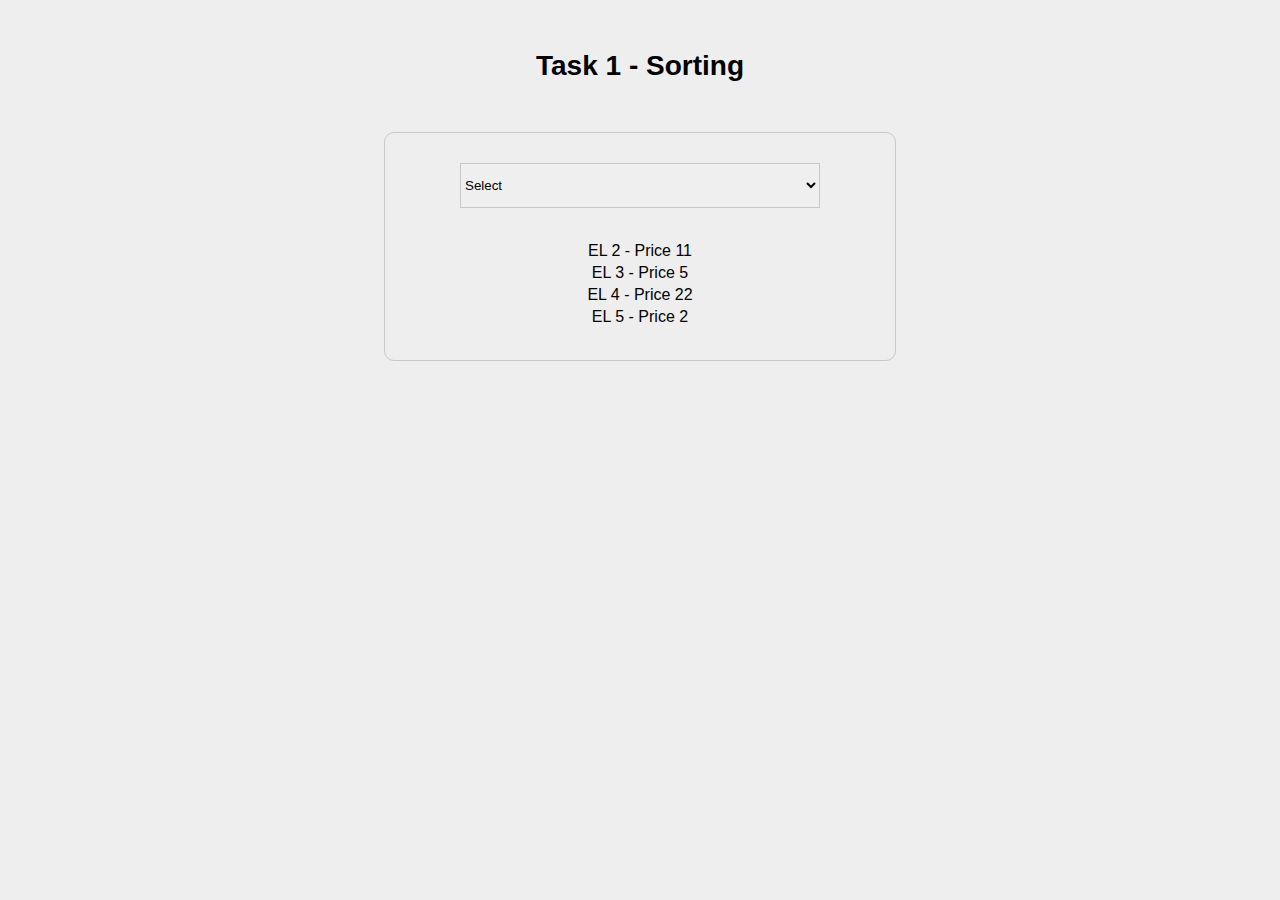
<file: Task1/index.html>
<!DOCTYPE html>
<html lang="en">

<head>
  <meta charset="UTF-8">
  <meta http-equiv="X-UA-Compatible" content="IE=edge">
  <meta name="viewport" content="width=device-width, initial-scale=1.0">
  <title>Task 1 - Sorting</title>

  <link rel="stylesheet" href="style.css">
</head>

<body>

  <h1>Task 1 - Sorting</h1>

  <section id="modal">
    <select name="sorting" id="sorting">
      <option selected value="">Select</option>
      <option value="ASC">ASC</option>
      <option value="DESC">DESC</option>
    </select>

    <div id="results">
      <div data-price="11">EL 2 - Price 11</div>
      <div data-price="5">EL 3 - Price 5</div>
      <div data-price="22">EL 4 - Price 22</div>
      <div data-price="2">EL 5 - Price 2</div>
    </div>
  </section>

  <script src="app.js"></script>

</body>

</html>
</file>
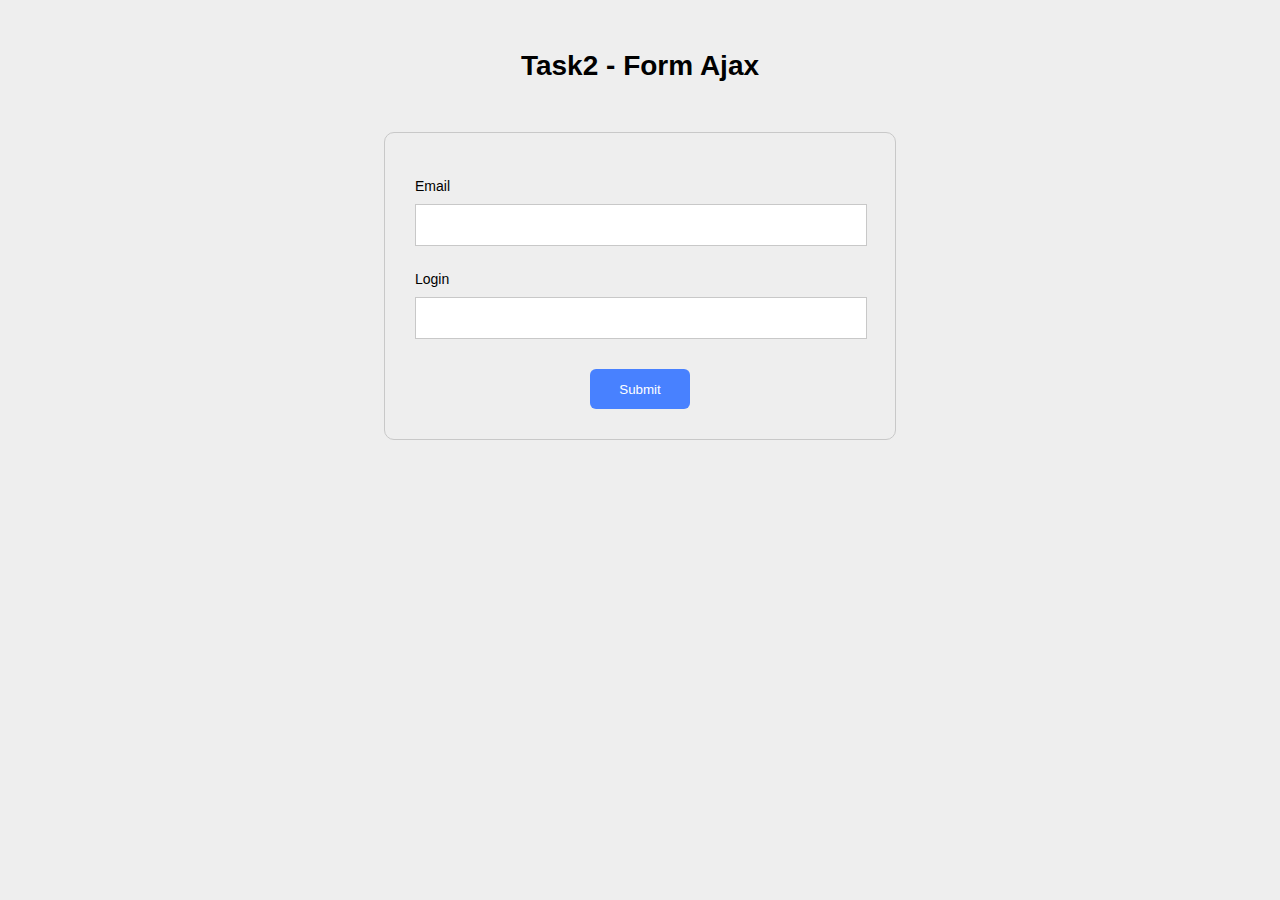
<file: Task2/index.html>
<!DOCTYPE html>
<html lang="en">

<head>
  <meta charset="UTF-8">
  <meta http-equiv="X-UA-Compatible" content="IE=edge">
  <meta name="viewport" content="width=device-width, initial-scale=1.0">
  <title>Task2 - Javascript</title>

  <link rel="stylesheet" href="style.css">
</head>

<body>
  <h1>Task2 - Form Ajax</h1>

  <section id="modal">
    <form action="send.php" method="POST">
      <label>Email</label>
      <input type="email" id="email" value="" required name="email" />

      <label>Login</label>
      <input type="text" id="login" value="" required name="login" />

      <input type="submit" value="Submit" />
    </form>
  </section>


  <script src="//ajax.googleapis.com/ajax/libs/jquery/2.0.3/jquery.min.js"></script>
  <script src="app.js"></script>
</body>

</html>
</file>
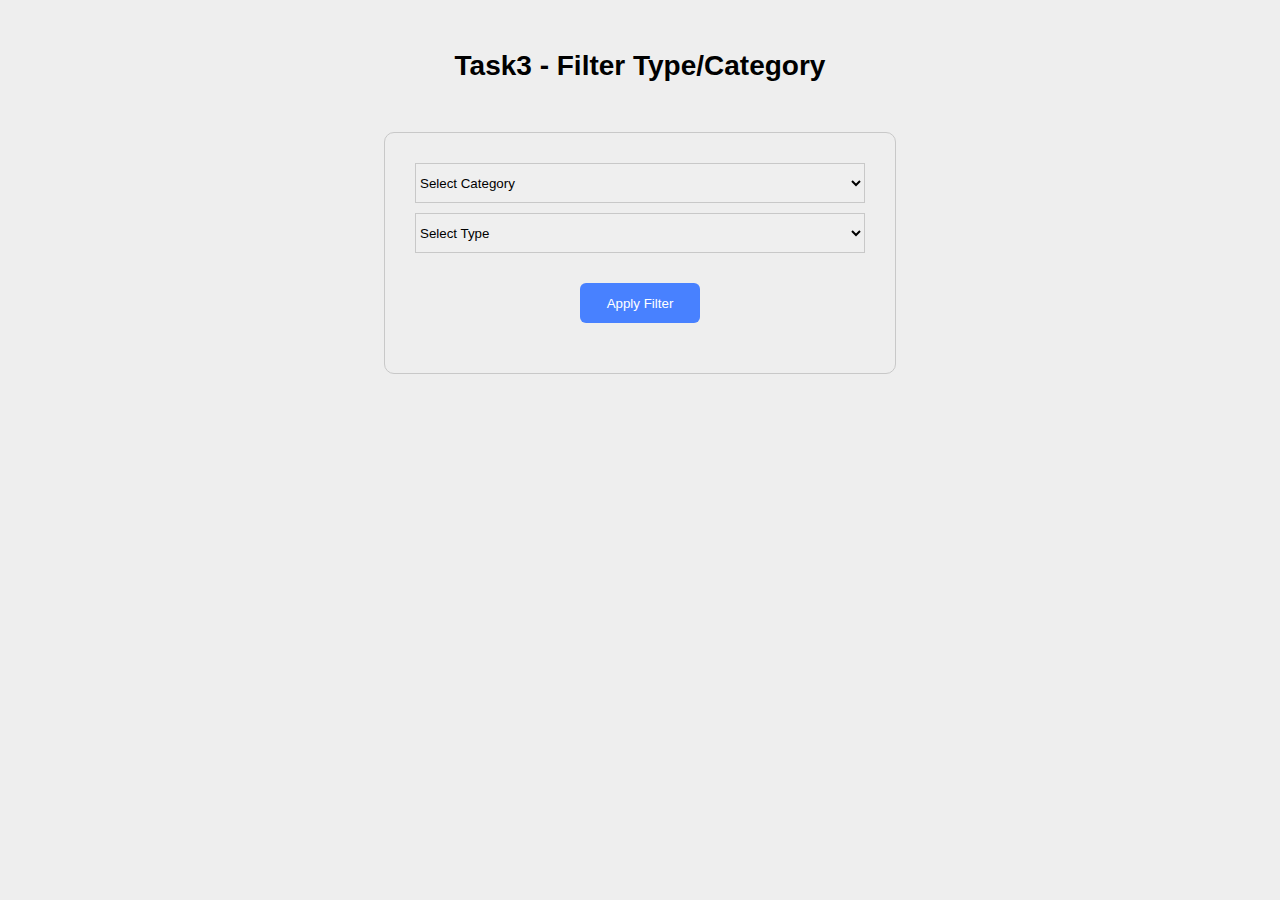
<file: Task3/index.html>
<!DOCTYPE html>
<html lang="en">

<head>
  <meta charset="UTF-8">
  <meta http-equiv="X-UA-Compatible" content="IE=edge">
  <meta name="viewport" content="width=device-width, initial-scale=1.0">
  <title>Task3 - Javascript</title>

  <link rel="stylesheet" href="style.css">

  <script src="//ajax.googleapis.com/ajax/libs/jquery/2.0.3/jquery.min.js"></script>
</head>

<body>
  <h1>Task3 - Filter Type/Category</h1>

  <section id="modal">
    <select name="filter_category">
      <option selected value="">Select Category</option>
      <option value="cat 1">Category 1</option>
      <option value="cat 2">Category 2</option>
      <option value="cat 3">Category 3</option>
    </select>

    <select name="filter_type">
      <option selected value="">Select Type</option>
      <option value="type 3">Type 3</option>
      <option value="type 5">Type 5</option>
      <option value="type 2">Type 2</option>
    </select>

    <button id="filter">Apply Filter</button>

    <div id="results">
      <div data-category="cat 1" data-type="type 3">EL 2</div>
      <div data-category="cat 2" data-type="type 5">EL 3</div>
      <div data-category="cat 3" data-type="type 5">EL 4</div>
      <div data-category="cat 1" data-type="type 2">EL 5</div>
    </div>

  </section>

  <script src="app.js"></script>
</body>

</html>
</file>
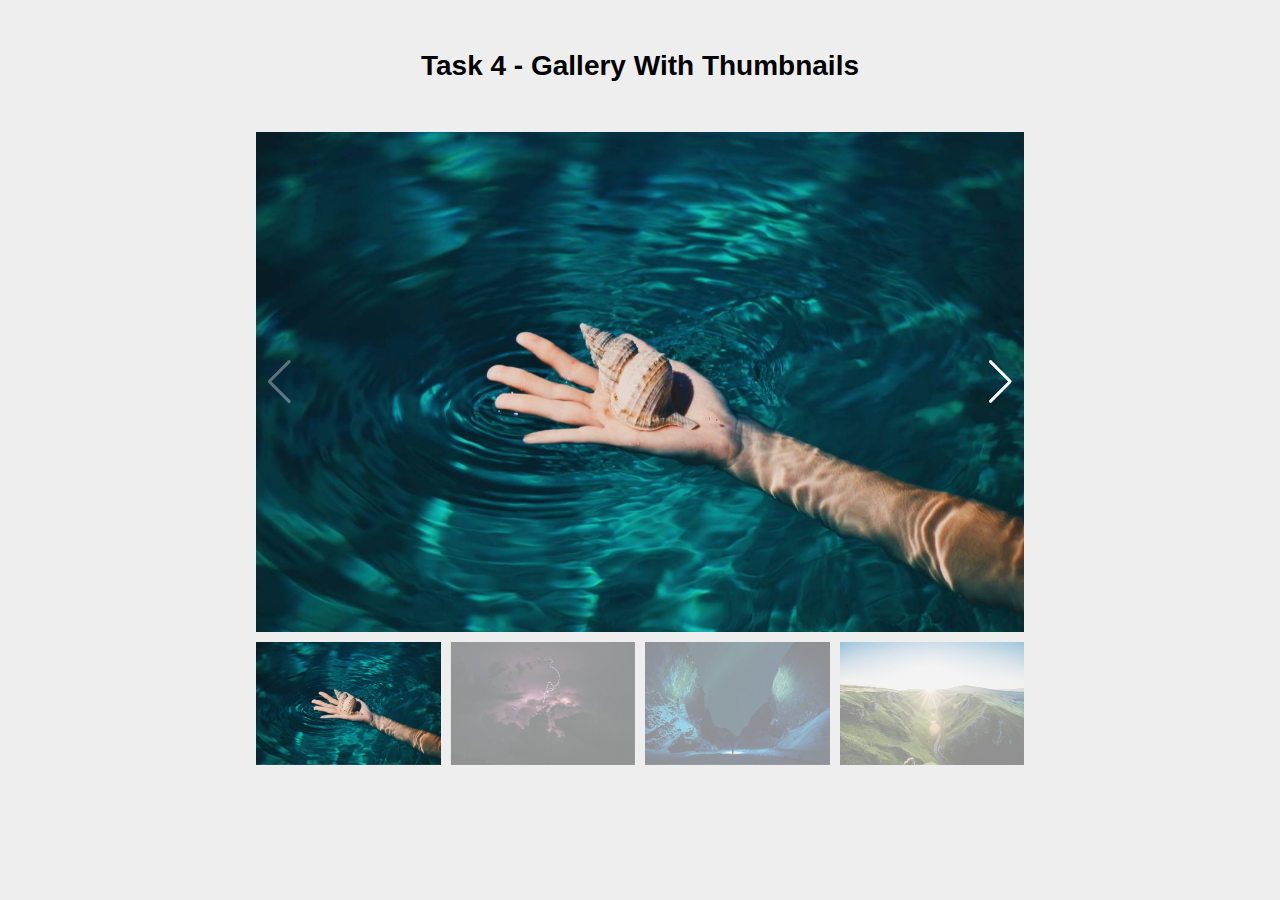
<file: Task4/index.html>
<!DOCTYPE html>
<html lang="en">

<head>
  <meta charset="UTF-8">
  <meta http-equiv="X-UA-Compatible" content="IE=edge">
  <meta name="viewport" content="width=device-width, initial-scale=1.0">

  <title>Task 4 - Gallery With Thumbnails</title>

  <link rel="stylesheet" href="https://cdn.jsdelivr.net/npm/swiper/swiper-bundle.min.css" />
  <link rel="stylesheet" href="style.css">
</head>

<body>
  <h1>Task 4 - Gallery With Thumbnails</h1>

  <div style="--swiper-navigation-color: #fff; --swiper-pagination-color: #fff" class="swiper mySwiper2">
    <div class="swiper-wrapper">
      <div class="swiper-slide">
        <img src="imgs/image1.jpeg" />
      </div>
      <div class="swiper-slide">
        <img src="imgs/image2.jpeg" />
      </div>
      <div class="swiper-slide">
        <img src="imgs/image3.jpeg" />
      </div>
      <div class="swiper-slide">
        <img src="imgs/image4.jpeg" />
      </div>
      <div class="swiper-slide">
        <img src="imgs/image5.jpeg" />
      </div>
      <div class="swiper-slide">
        <img src="imgs/image6.jpeg" />
      </div>
      <div class="swiper-slide">
        <img src="imgs/image7.jpeg" />
      </div>
      <div class="swiper-slide">
        <img src="imgs/image9.jpeg" />
      </div>
      <div class="swiper-slide">
        <img src="imgs/image10.jpeg" />
      </div>
    </div>
    <div class="swiper-button-next"></div>
    <div class="swiper-button-prev"></div>
  </div>
  <div thumbsSlider="" class="swiper mySwiper">
    <div class="swiper-wrapper">
      <div class="swiper-slide">
        <img src="imgs/image1.jpeg" />
      </div>
      <div class="swiper-slide">
        <img src="imgs/image2.jpeg" />
      </div>
      <div class="swiper-slide">
        <img src="imgs/image3.jpeg" />
      </div>
      <div class="swiper-slide">
        <img src="imgs/image4.jpeg" />
      </div>
      <div class="swiper-slide">
        <img src="imgs/image5.jpeg" />
      </div>
      <div class="swiper-slide">
        <img src="imgs/image6.jpeg" />
      </div>
      <div class="swiper-slide">
        <img src="imgs/image7.jpeg" />
      </div>
      <div class="swiper-slide">
        <img src="imgs/image9.jpeg" />
      </div>
      <div class="swiper-slide">
        <img src="imgs/image10.jpeg" />
      </div>
    </div>
  </div>

  <script src="https://cdn.jsdelivr.net/npm/swiper/swiper-bundle.min.js"></script>
  <script src="app.js"></script>
</body>

</html>
</file>
<file: Task1/style.css>
body {
  background: #eee;
  font-family: Helvetica Neue, Helvetica, Arial, sans-serif;
  font-size: 14px;
  color: #000;
  margin: 0;
  padding: 0;
}

h1 {
  text-align: center;
  margin: 50px 0;
}

section#modal {
  width: 450px;
  margin: 0 auto;
  text-align: center;
  border: 1px solid #c8c8c8;
  padding: 30px;
  border-radius: 10px;
}

select#sorting {
  width: 80%;
  border: 1px solid #c8c8c8;
  height: 45px;
  margin-bottom: 30px;
}

div#results div {
  font-size: 16px;
  margin: 4px 0;
}

@media only screen and (max-width: 500px) {
  section#modal {
    width: 100%;
    padding: 30px 0;
  }
}
</file>
<file: Task2/style.css>
body {
  background: #eee;
  font-family: Helvetica Neue, Helvetica, Arial, sans-serif;
  font-size: 14px;
  color: #000;
  margin: 0;
  padding: 0;
}

h1 {
  text-align: center;
  margin: 50px 0;
}

section#modal {
  width: 450px;
  margin: 0 auto;
  text-align: center;
  border: 1px solid #c8c8c8;
  padding: 30px;
  border-radius: 10px;
}

input {
  width: 100%;
  height: 40px;
  border: 1px solid #c8c8c8;
  text-align: left;
  margin: 0 0 10px 0;
  padding: 0;
}

label {
  width: 100%;
  float: left;
  text-align: left;
  padding: 15px 0 10px 0;
}

input[type="submit"] {
  background: #4881ff;
  color: #fff;
  border: none;
  width: 100px;
  text-align: center;
  border-radius: 6px;
  margin: 20px 0 0 0;
  cursor: pointer;
}

@media only screen and (max-width: 500px) {
  section#modal {
    width: 100%;
    padding: 30px 0;
  }
}
</file>
<file: Task3/style.css>
body {
  background: #eee;
  font-family: Helvetica Neue, Helvetica, Arial, sans-serif;
  font-size: 14px;
  color: #000;
  margin: 0;
  padding: 0;
}

h1 {
  text-align: center;
  margin: 50px 0;
}

#results div {
  display: none;
}

section#modal {
  width: 450px;
  margin: 0 auto;
  text-align: center;
  border: 1px solid #c8c8c8;
  padding: 30px;
  border-radius: 10px;
}

select {
  width: 100%;
  height: 40px;
  border: 1px solid #c8c8c8;
  text-align: left;
  margin: 0 0 10px 0;
  padding: 0;
}

label {
  width: 100%;
  float: left;
  text-align: left;
  padding: 15px 0 10px 0;
}

button#filter {
  background: #4881ff;
  color: #fff;
  border: none;
  width: 120px;
  text-align: center;
  border-radius: 6px;
  margin: 20px 0 0 0;
  cursor: pointer;
  height: 40px;
}

div#results {
  margin-top: 20px;
}

div#results div {
  font-size: 16px;
  margin: 4px 0;
}

@media only screen and (max-width: 500px) {
  section#modal {
    width: 100%;
    padding: 30px 0;
  }
}
</file>
<file: Task4/style.css>
html,
body {
  position: relative;
}

body {
  background: #eee;
  font-family: Helvetica Neue, Helvetica, Arial, sans-serif;
  font-size: 14px;
  color: #000;
  margin: 0;
  padding: 0;
}

h1 {
  text-align: center;
  margin: 50px 0;
}

.swiper {
  width: 100%;
  height: 100%;
}

.swiper-slide {
  text-align: center;
  font-size: 18px;
  background: #fff;
  display: -webkit-box;
  display: -ms-flexbox;
  display: -webkit-flex;
  display: flex;
  -webkit-box-pack: center;
  -ms-flex-pack: center;
  -webkit-justify-content: center;
  justify-content: center;
  -webkit-box-align: center;
  -ms-flex-align: center;
  -webkit-align-items: center;
  align-items: center;
}

.swiper-slide img {
  display: block;
  width: 100%;
  height: 100%;
  object-fit: cover;
}

.swiper {
  width: 60%;
  height: 500px;
  margin-left: auto;
  margin-right: auto;
}

.swiper-slide {
  background-size: cover;
  background-position: center;
}

.mySwiper2 {
  width: 60%;
}

.mySwiper {
  height: 10%;
  box-sizing: border-box;
  padding: 10px 0;
}

.mySwiper .swiper-slide {
  width: 25%;
  height: 100%;
  opacity: 0.4;
}

.mySwiper .swiper-slide-thumb-active {
  opacity: 1;
}

.swiper-slide img {
  display: block;
  width: 100%;
  height: 100%;
  object-fit: cover;
}

@media only screen and (max-width: 500px) {
  .mySwiper2 {
    width: 98%;
  }

  .swiper {
    width: 98%;
  }
}
</file>
